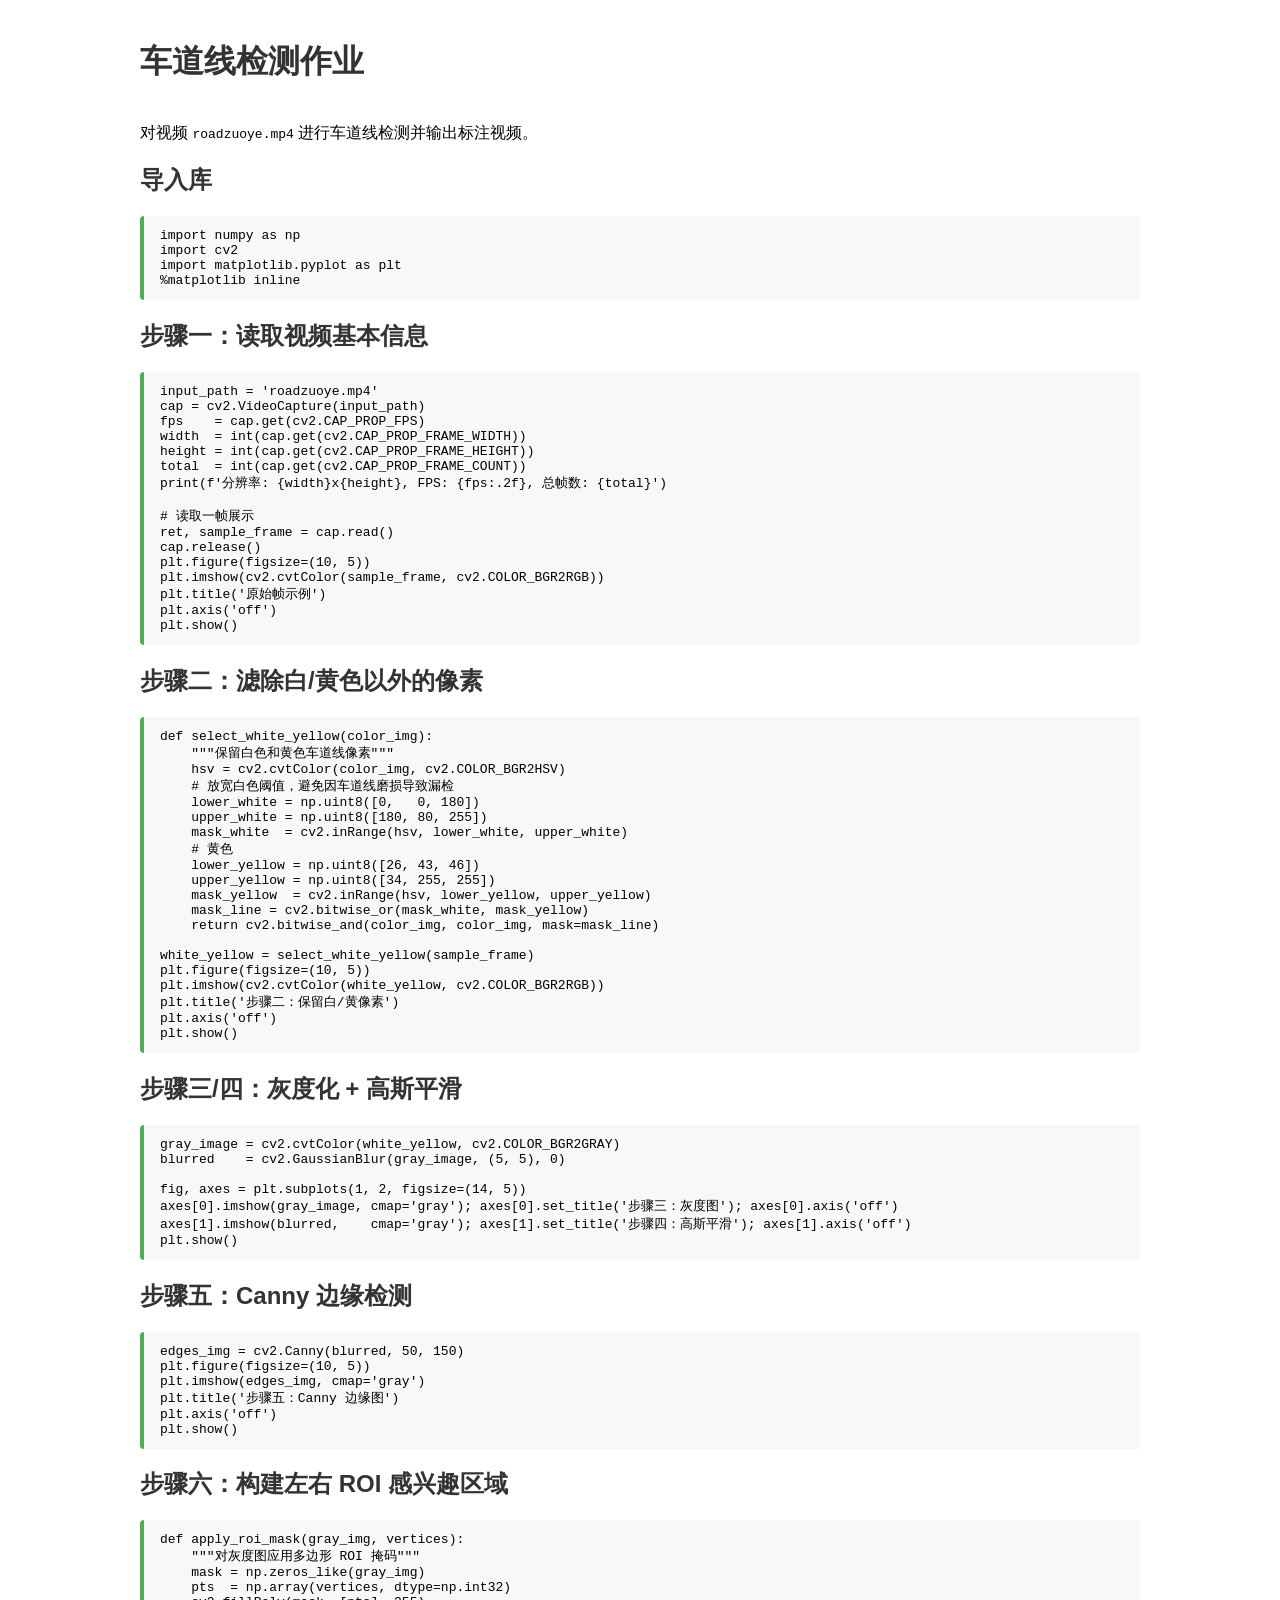
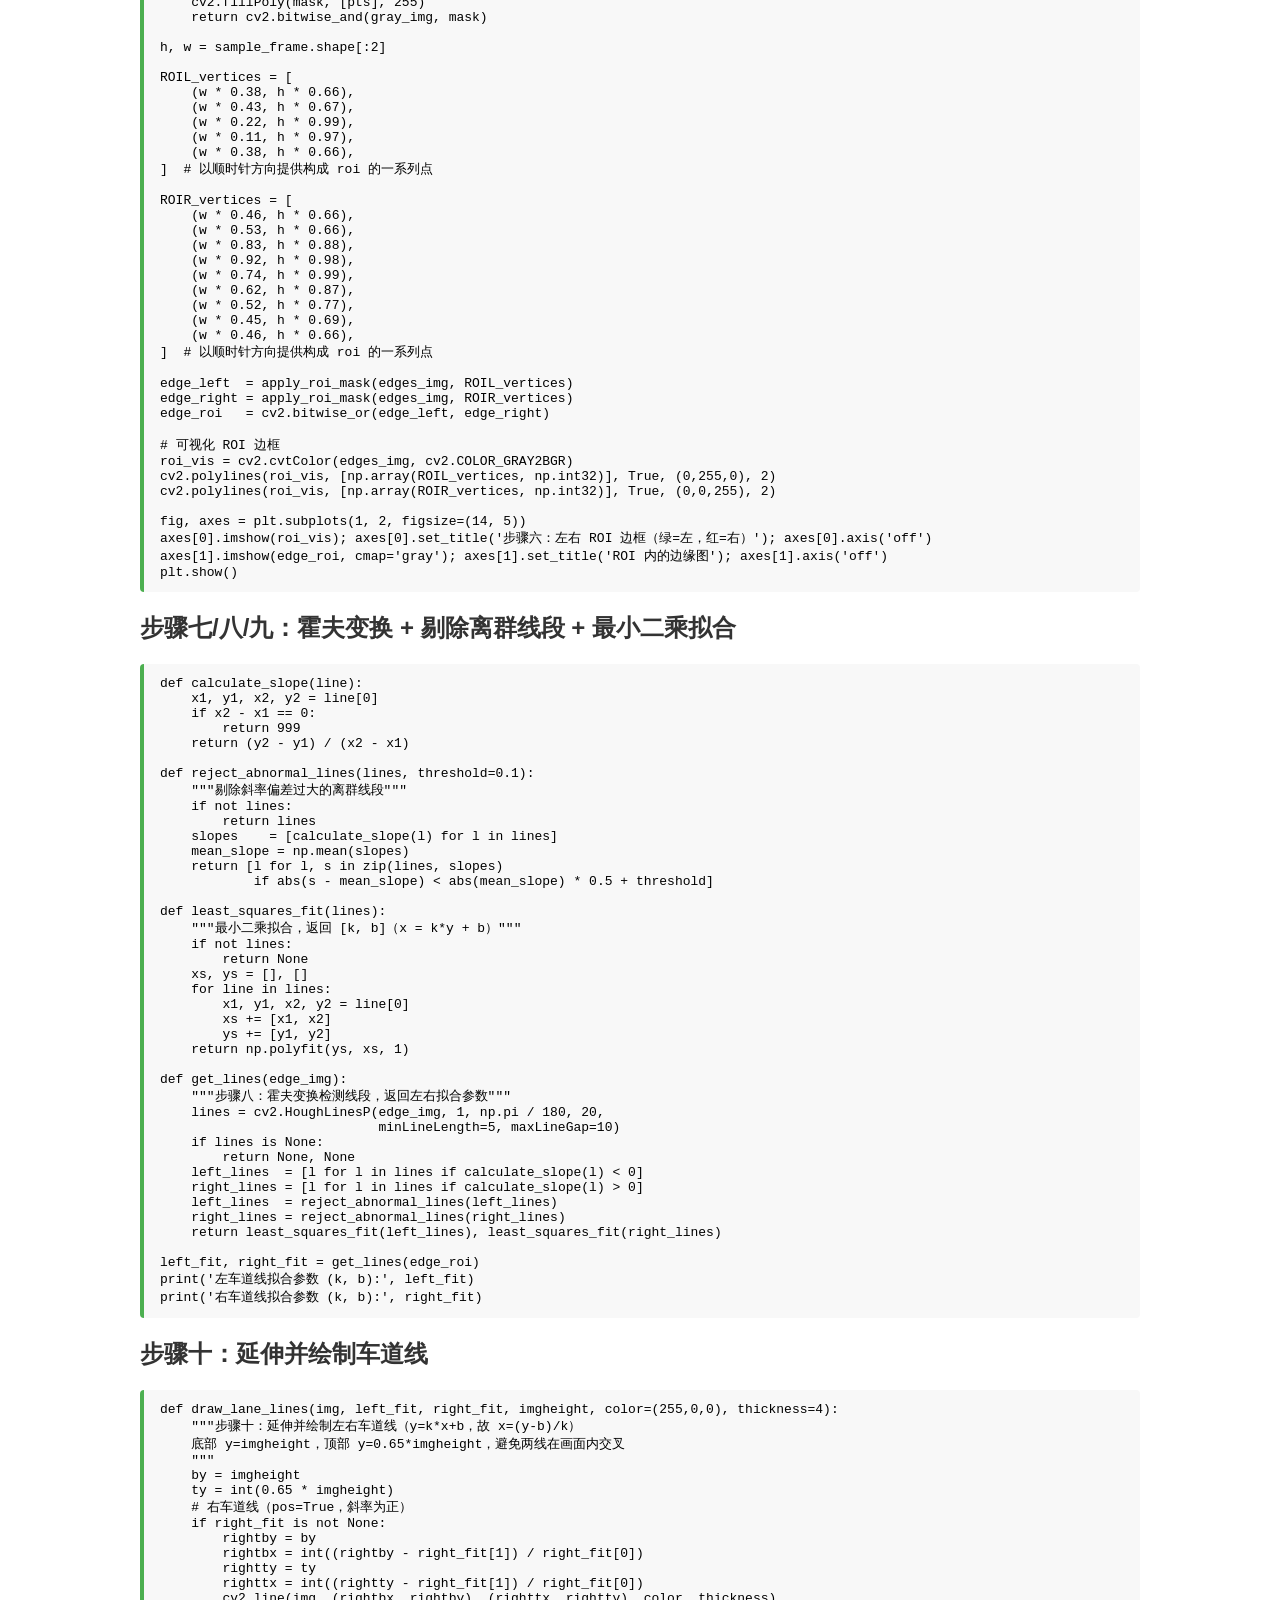
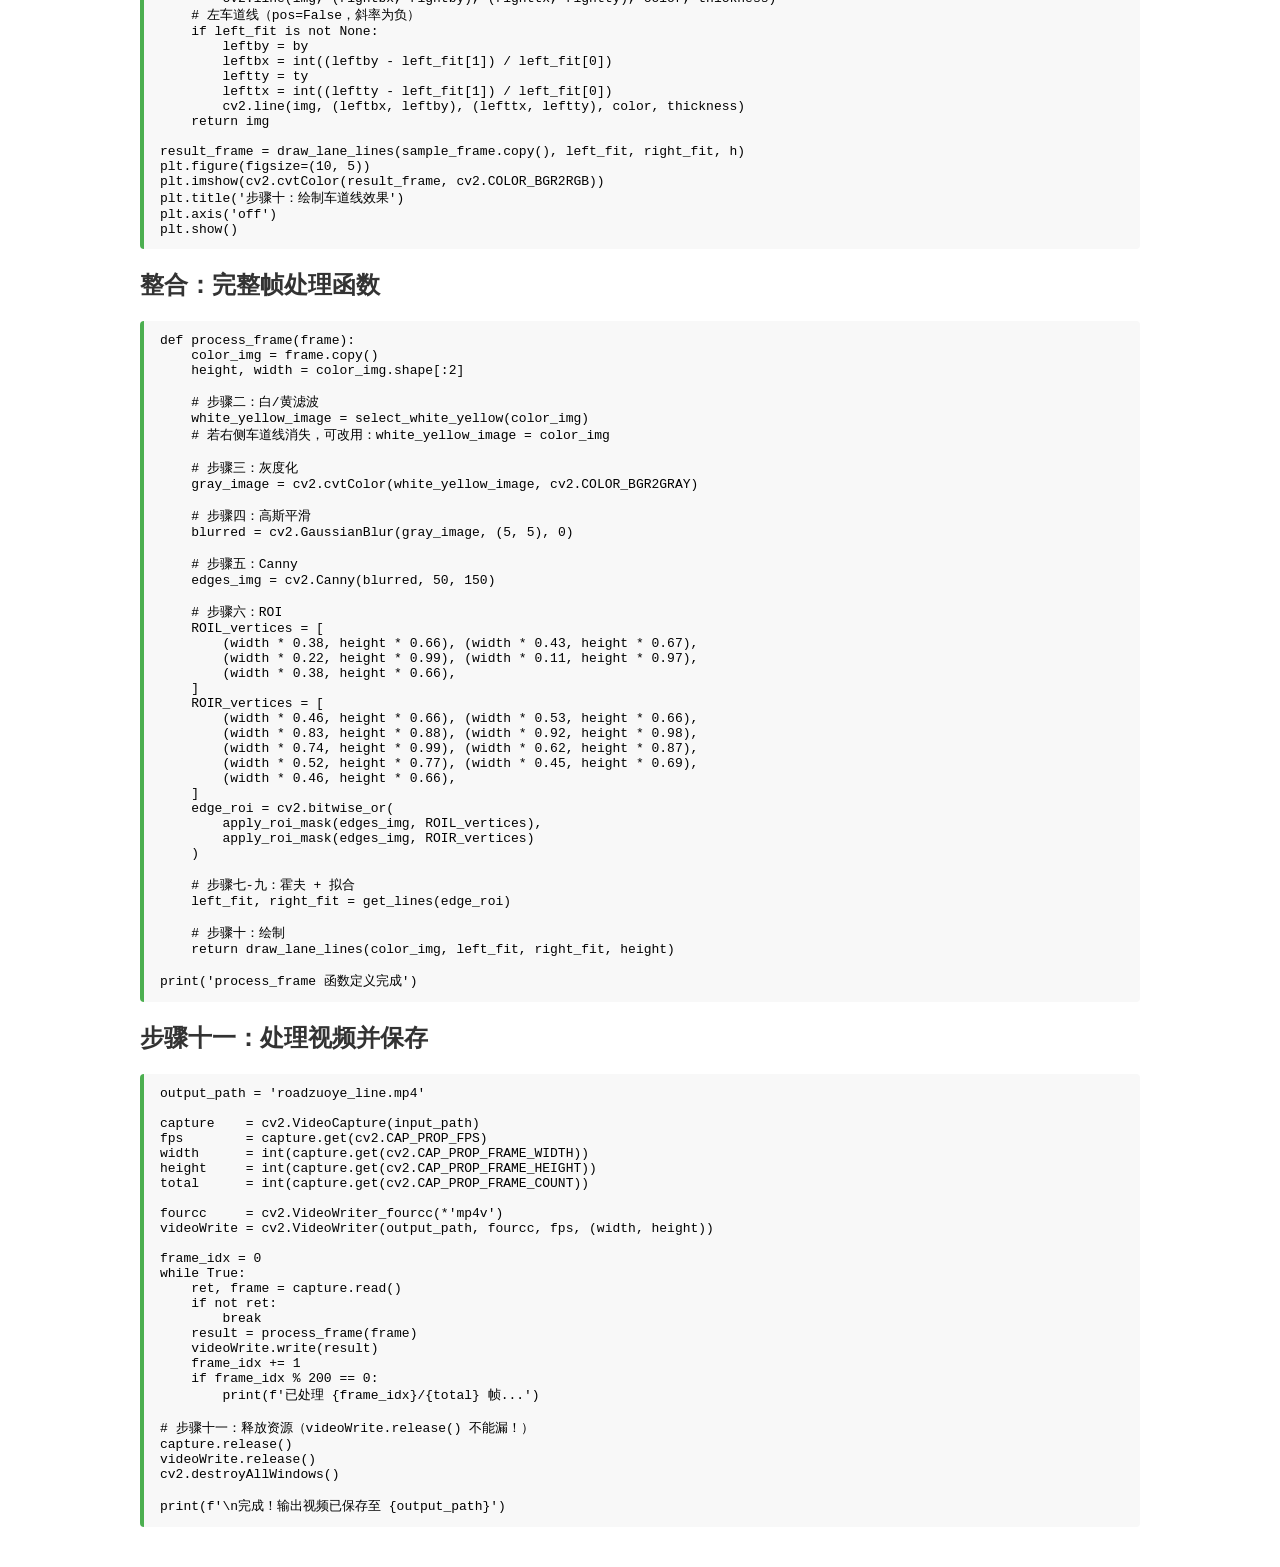
<file: computer_vision/02_lane_line_detection/roadzuoye_lane_detection.html>
<!DOCTYPE html><html><head><meta charset="utf-8"><title>车道线检测作业</title>
<style>body{font-family:Arial,sans-serif;max-width:1000px;margin:40px auto;padding:0 20px}
h1,h2,h3{color:#333}.code-cell{background:#f8f8f8;border-left:4px solid #4CAF50;padding:12px 16px;margin:10px 0;border-radius:4px}
pre{margin:0;white-space:pre-wrap;font-size:13px}.markdown-cell{margin:16px 0}</style></head><body><div class="markdown-cell"><h1>车道线检测作业</h1><br>
对视频 <code>roadzuoye.mp4</code> 进行车道线检测并输出标注视频。</div>
<div class="markdown-cell"><h2>导入库</h2></div>
<div class="code-cell"><pre>import numpy as np
import cv2
import matplotlib.pyplot as plt
%matplotlib inline</pre></div>
<div class="markdown-cell"><h2>步骤一：读取视频基本信息</h2></div>
<div class="code-cell"><pre>input_path = 'roadzuoye.mp4'
cap = cv2.VideoCapture(input_path)
fps    = cap.get(cv2.CAP_PROP_FPS)
width  = int(cap.get(cv2.CAP_PROP_FRAME_WIDTH))
height = int(cap.get(cv2.CAP_PROP_FRAME_HEIGHT))
total  = int(cap.get(cv2.CAP_PROP_FRAME_COUNT))
print(f'分辨率: {width}x{height}, FPS: {fps:.2f}, 总帧数: {total}')

# 读取一帧展示
ret, sample_frame = cap.read()
cap.release()
plt.figure(figsize=(10, 5))
plt.imshow(cv2.cvtColor(sample_frame, cv2.COLOR_BGR2RGB))
plt.title('原始帧示例')
plt.axis('off')
plt.show()</pre></div>
<div class="markdown-cell"><h2>步骤二：滤除白/黄色以外的像素</h2></div>
<div class="code-cell"><pre>def select_white_yellow(color_img):
    """保留白色和黄色车道线像素"""
    hsv = cv2.cvtColor(color_img, cv2.COLOR_BGR2HSV)
    # 放宽白色阈值，避免因车道线磨损导致漏检
    lower_white = np.uint8([0,   0, 180])
    upper_white = np.uint8([180, 80, 255])
    mask_white  = cv2.inRange(hsv, lower_white, upper_white)
    # 黄色
    lower_yellow = np.uint8([26, 43, 46])
    upper_yellow = np.uint8([34, 255, 255])
    mask_yellow  = cv2.inRange(hsv, lower_yellow, upper_yellow)
    mask_line = cv2.bitwise_or(mask_white, mask_yellow)
    return cv2.bitwise_and(color_img, color_img, mask=mask_line)

white_yellow = select_white_yellow(sample_frame)
plt.figure(figsize=(10, 5))
plt.imshow(cv2.cvtColor(white_yellow, cv2.COLOR_BGR2RGB))
plt.title('步骤二：保留白/黄像素')
plt.axis('off')
plt.show()</pre></div>
<div class="markdown-cell"><h2>步骤三/四：灰度化 + 高斯平滑</h2></div>
<div class="code-cell"><pre>gray_image = cv2.cvtColor(white_yellow, cv2.COLOR_BGR2GRAY)
blurred    = cv2.GaussianBlur(gray_image, (5, 5), 0)

fig, axes = plt.subplots(1, 2, figsize=(14, 5))
axes[0].imshow(gray_image, cmap='gray'); axes[0].set_title('步骤三：灰度图'); axes[0].axis('off')
axes[1].imshow(blurred,    cmap='gray'); axes[1].set_title('步骤四：高斯平滑'); axes[1].axis('off')
plt.show()</pre></div>
<div class="markdown-cell"><h2>步骤五：Canny 边缘检测</h2></div>
<div class="code-cell"><pre>edges_img = cv2.Canny(blurred, 50, 150)
plt.figure(figsize=(10, 5))
plt.imshow(edges_img, cmap='gray')
plt.title('步骤五：Canny 边缘图')
plt.axis('off')
plt.show()</pre></div>
<div class="markdown-cell"><h2>步骤六：构建左右 ROI 感兴趣区域</h2></div>
<div class="code-cell"><pre>def apply_roi_mask(gray_img, vertices):
    """对灰度图应用多边形 ROI 掩码"""
    mask = np.zeros_like(gray_img)
    pts  = np.array(vertices, dtype=np.int32)
    cv2.fillPoly(mask, [pts], 255)
    return cv2.bitwise_and(gray_img, mask)

h, w = sample_frame.shape[:2]

ROIL_vertices = [
    (w * 0.38, h * 0.66),
    (w * 0.43, h * 0.67),
    (w * 0.22, h * 0.99),
    (w * 0.11, h * 0.97),
    (w * 0.38, h * 0.66),
]  # 以顺时针方向提供构成 roi 的一系列点

ROIR_vertices = [
    (w * 0.46, h * 0.66),
    (w * 0.53, h * 0.66),
    (w * 0.83, h * 0.88),
    (w * 0.92, h * 0.98),
    (w * 0.74, h * 0.99),
    (w * 0.62, h * 0.87),
    (w * 0.52, h * 0.77),
    (w * 0.45, h * 0.69),
    (w * 0.46, h * 0.66),
]  # 以顺时针方向提供构成 roi 的一系列点

edge_left  = apply_roi_mask(edges_img, ROIL_vertices)
edge_right = apply_roi_mask(edges_img, ROIR_vertices)
edge_roi   = cv2.bitwise_or(edge_left, edge_right)

# 可视化 ROI 边框
roi_vis = cv2.cvtColor(edges_img, cv2.COLOR_GRAY2BGR)
cv2.polylines(roi_vis, [np.array(ROIL_vertices, np.int32)], True, (0,255,0), 2)
cv2.polylines(roi_vis, [np.array(ROIR_vertices, np.int32)], True, (0,0,255), 2)

fig, axes = plt.subplots(1, 2, figsize=(14, 5))
axes[0].imshow(roi_vis); axes[0].set_title('步骤六：左右 ROI 边框（绿=左，红=右）'); axes[0].axis('off')
axes[1].imshow(edge_roi, cmap='gray'); axes[1].set_title('ROI 内的边缘图'); axes[1].axis('off')
plt.show()</pre></div>
<div class="markdown-cell"><h2>步骤七/八/九：霍夫变换 + 剔除离群线段 + 最小二乘拟合</h2></div>
<div class="code-cell"><pre>def calculate_slope(line):
    x1, y1, x2, y2 = line[0]
    if x2 - x1 == 0:
        return 999
    return (y2 - y1) / (x2 - x1)

def reject_abnormal_lines(lines, threshold=0.1):
    """剔除斜率偏差过大的离群线段"""
    if not lines:
        return lines
    slopes    = [calculate_slope(l) for l in lines]
    mean_slope = np.mean(slopes)
    return [l for l, s in zip(lines, slopes)
            if abs(s - mean_slope) &lt; abs(mean_slope) * 0.5 + threshold]

def least_squares_fit(lines):
    """最小二乘拟合，返回 [k, b]（x = k*y + b）"""
    if not lines:
        return None
    xs, ys = [], []
    for line in lines:
        x1, y1, x2, y2 = line[0]
        xs += [x1, x2]
        ys += [y1, y2]
    return np.polyfit(ys, xs, 1)

def get_lines(edge_img):
    """步骤八：霍夫变换检测线段，返回左右拟合参数"""
    lines = cv2.HoughLinesP(edge_img, 1, np.pi / 180, 20,
                            minLineLength=5, maxLineGap=10)
    if lines is None:
        return None, None
    left_lines  = [l for l in lines if calculate_slope(l) &lt; 0]
    right_lines = [l for l in lines if calculate_slope(l) &gt; 0]
    left_lines  = reject_abnormal_lines(left_lines)
    right_lines = reject_abnormal_lines(right_lines)
    return least_squares_fit(left_lines), least_squares_fit(right_lines)

left_fit, right_fit = get_lines(edge_roi)
print('左车道线拟合参数 (k, b):', left_fit)
print('右车道线拟合参数 (k, b):', right_fit)</pre></div>
<div class="markdown-cell"><h2>步骤十：延伸并绘制车道线</h2></div>
<div class="code-cell"><pre>def draw_lane_lines(img, left_fit, right_fit, imgheight, color=(255,0,0), thickness=4):
    """步骤十：延伸并绘制左右车道线（y=k*x+b，故 x=(y-b)/k）
    底部 y=imgheight，顶部 y=0.65*imgheight，避免两线在画面内交叉
    """
    by = imgheight
    ty = int(0.65 * imgheight)
    # 右车道线（pos=True，斜率为正）
    if right_fit is not None:
        rightby = by
        rightbx = int((rightby - right_fit[1]) / right_fit[0])
        rightty = ty
        righttx = int((rightty - right_fit[1]) / right_fit[0])
        cv2.line(img, (rightbx, rightby), (righttx, rightty), color, thickness)
    # 左车道线（pos=False，斜率为负）
    if left_fit is not None:
        leftby = by
        leftbx = int((leftby - left_fit[1]) / left_fit[0])
        leftty = ty
        lefttx = int((leftty - left_fit[1]) / left_fit[0])
        cv2.line(img, (leftbx, leftby), (lefttx, leftty), color, thickness)
    return img

result_frame = draw_lane_lines(sample_frame.copy(), left_fit, right_fit, h)
plt.figure(figsize=(10, 5))
plt.imshow(cv2.cvtColor(result_frame, cv2.COLOR_BGR2RGB))
plt.title('步骤十：绘制车道线效果')
plt.axis('off')
plt.show()</pre></div>
<div class="markdown-cell"><h2>整合：完整帧处理函数</h2></div>
<div class="code-cell"><pre>def process_frame(frame):
    color_img = frame.copy()
    height, width = color_img.shape[:2]

    # 步骤二：白/黄滤波
    white_yellow_image = select_white_yellow(color_img)
    # 若右侧车道线消失，可改用：white_yellow_image = color_img

    # 步骤三：灰度化
    gray_image = cv2.cvtColor(white_yellow_image, cv2.COLOR_BGR2GRAY)

    # 步骤四：高斯平滑
    blurred = cv2.GaussianBlur(gray_image, (5, 5), 0)

    # 步骤五：Canny
    edges_img = cv2.Canny(blurred, 50, 150)

    # 步骤六：ROI
    ROIL_vertices = [
        (width * 0.38, height * 0.66), (width * 0.43, height * 0.67),
        (width * 0.22, height * 0.99), (width * 0.11, height * 0.97),
        (width * 0.38, height * 0.66),
    ]
    ROIR_vertices = [
        (width * 0.46, height * 0.66), (width * 0.53, height * 0.66),
        (width * 0.83, height * 0.88), (width * 0.92, height * 0.98),
        (width * 0.74, height * 0.99), (width * 0.62, height * 0.87),
        (width * 0.52, height * 0.77), (width * 0.45, height * 0.69),
        (width * 0.46, height * 0.66),
    ]
    edge_roi = cv2.bitwise_or(
        apply_roi_mask(edges_img, ROIL_vertices),
        apply_roi_mask(edges_img, ROIR_vertices)
    )

    # 步骤七-九：霍夫 + 拟合
    left_fit, right_fit = get_lines(edge_roi)

    # 步骤十：绘制
    return draw_lane_lines(color_img, left_fit, right_fit, height)

print('process_frame 函数定义完成')</pre></div>
<div class="markdown-cell"><h2>步骤十一：处理视频并保存</h2></div>
<div class="code-cell"><pre>output_path = 'roadzuoye_line.mp4'

capture    = cv2.VideoCapture(input_path)
fps        = capture.get(cv2.CAP_PROP_FPS)
width      = int(capture.get(cv2.CAP_PROP_FRAME_WIDTH))
height     = int(capture.get(cv2.CAP_PROP_FRAME_HEIGHT))
total      = int(capture.get(cv2.CAP_PROP_FRAME_COUNT))

fourcc     = cv2.VideoWriter_fourcc(*'mp4v')
videoWrite = cv2.VideoWriter(output_path, fourcc, fps, (width, height))

frame_idx = 0
while True:
    ret, frame = capture.read()
    if not ret:
        break
    result = process_frame(frame)
    videoWrite.write(result)
    frame_idx += 1
    if frame_idx % 200 == 0:
        print(f'已处理 {frame_idx}/{total} 帧...')

# 步骤十一：释放资源（videoWrite.release() 不能漏！）
capture.release()
videoWrite.release()
cv2.destroyAllWindows()

print(f'\n完成！输出视频已保存至 {output_path}')</pre></div>
</body></html>
</file>
